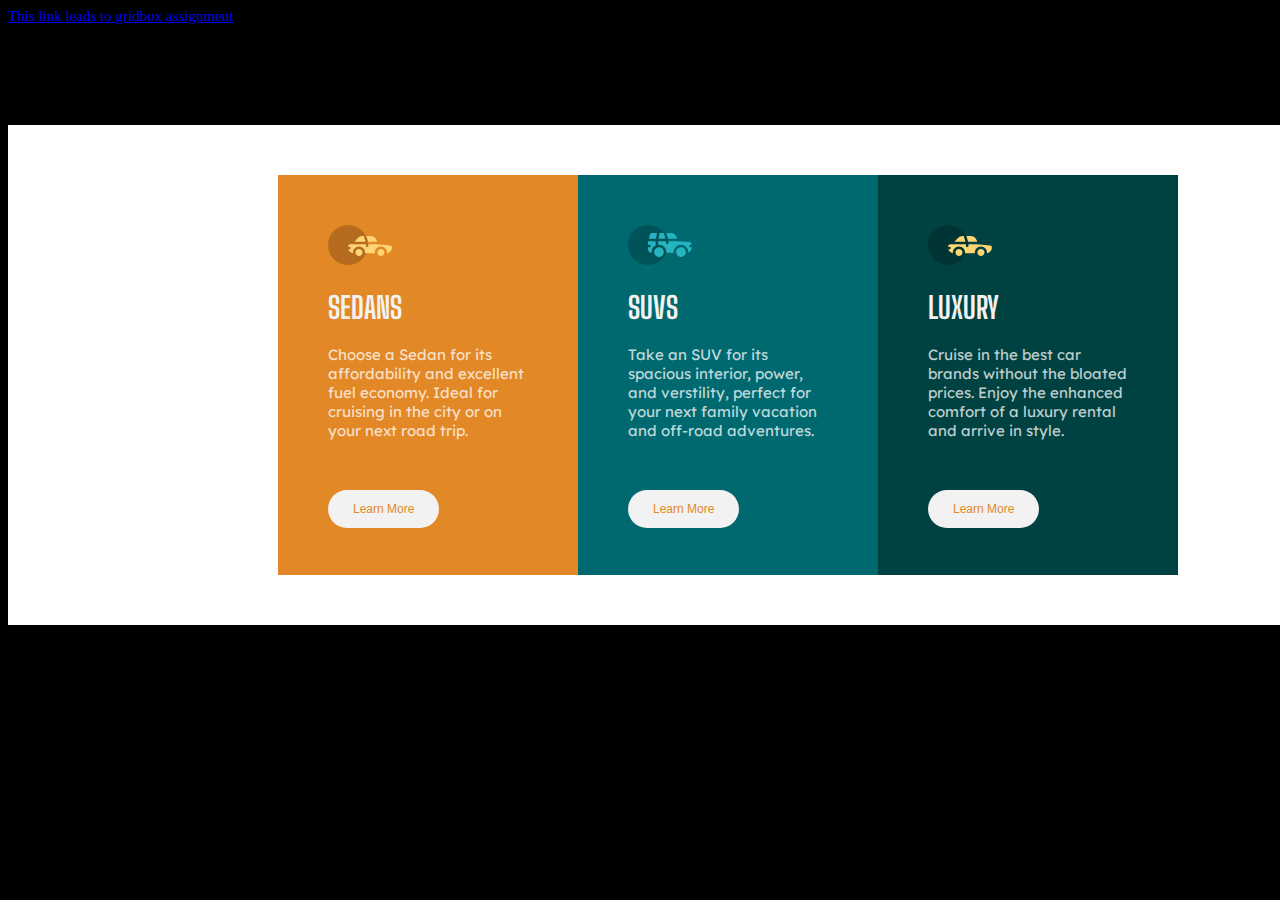
<file: index.html>
<!DOCTYPE html>
<html lang="en">
<head>
    <meta charset="UTF-8">
    <meta http-equiv="X-UA-Compatible" content="IE=edge">
    <meta name="viewport" content="width=device-width, initial-scale=1.0">
    <title>css flexbox</title>
    <link rel="stylesheet" href="style.css">
    <link href="https://fonts.googleapis.com/css2?family=Big+Shoulders+Display:wght@700&family=Lexend+Deca:wght@400;700&display=swap" rel="stylesheet">
   <a href="grid.html">This link leads to gridbox assignment</a>
</head>
<body>
    <div class="flex-container">

        <div class="orange-box">
            <img src="images/icon-sedans.svg" alt="icon">
            <h1>SEDANS</h1>
            <p>
                Choose a Sedan for its affordability and excellent fuel economy. Ideal for cruising in the city
                or on your next road trip.
            </p>
            <button>Learn More</button>
        </div>
        <div class="cyan-box">
            <img src="images/icon-suvs.svg" alt="icon">
            <h1>SUVS</h1>
            <p>
                Take an SUV for its spacious interior, power, and verstility, perfect for your next family vacation and off-road adventures.
            </p>
            <button>Learn More</button>
        </div>
        <div class="darkcyan-box">
            <img src="images/icon-sedans.svg" alt="icon">
            <h1>LUXURY</h1>
            <p>
                Cruise in the best car brands without the bloated prices. Enjoy the enhanced comfort of a luxury rental and arrive in style.
            </p>
            <button>Learn More</button>
        </div>
    </div>
    
</body>
</html>
</file>
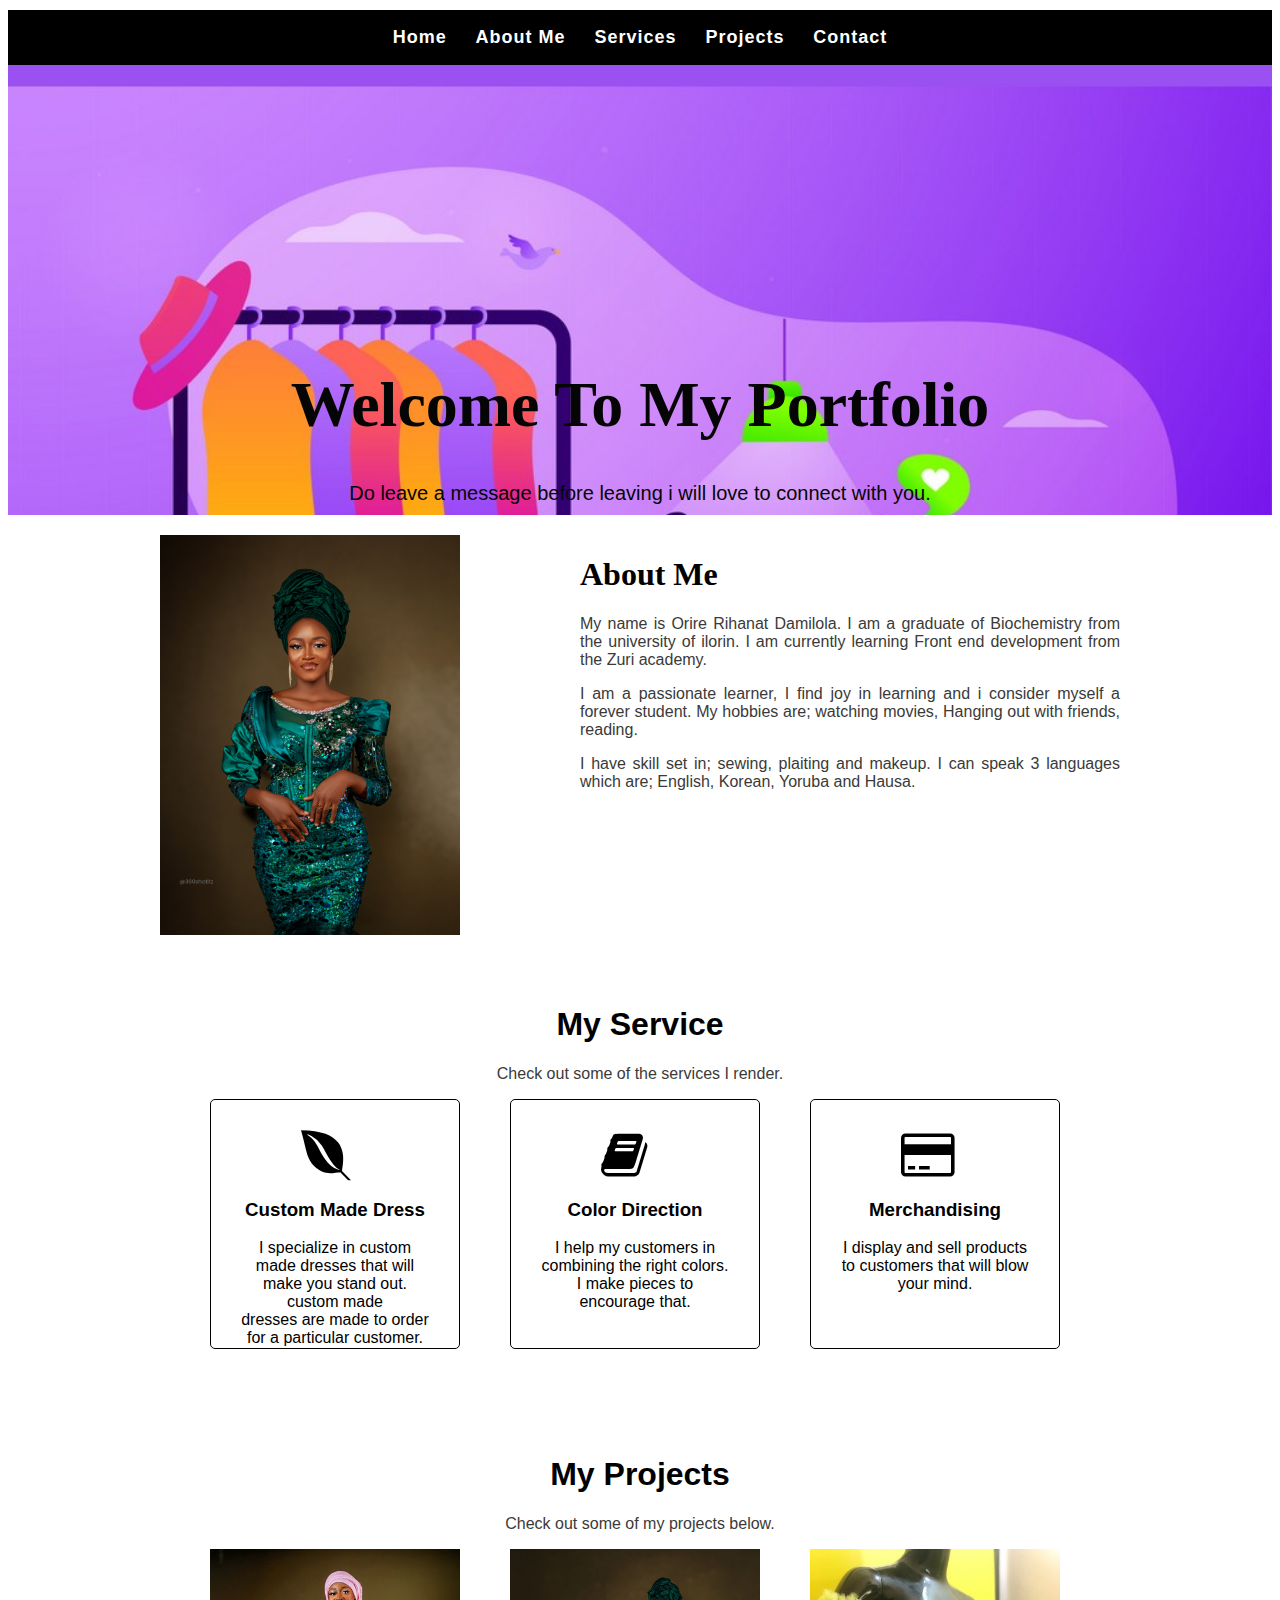
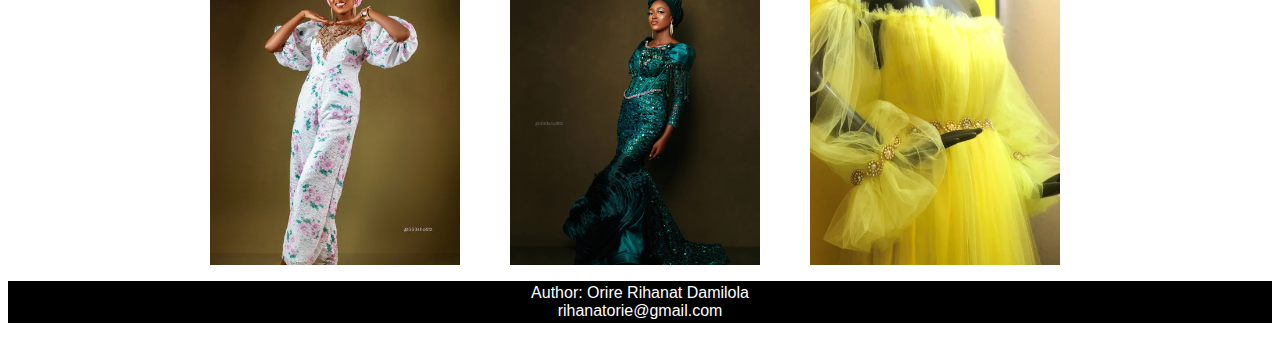
<file: Portfolio/index.html>
<!DOCTYPE html>
<html lang="en">
<head>
    <meta charset="UTF-8">
    <meta http-equiv="X-UA-Compatible" content="IE=edge">
    <meta name="viewport" content="width=device-width, initial-scale=1.0">
    <title>Portfolio Website</title>
    <link rel="stylesheet" href="css/style.css">
    <link rel="stylesheet" href="https://cdnjs.cloudflare.com/ajax/libs/font-awesome/4.7.0/css/font-awesome.min.css">
</head>
<body>
    <!-- header section -->
    <header>
        <nav role="navigation" class="nav">
            <ul class="nav-items">
                <li class="nav-item">
                    <a href="#" class="nav-link"><span>Home</span></a>
                </li> 
                <li class="nav-item">
                    <a href="#about-me" class="nav-link"><span>About Me</span></a>
                </li> 
                <li class="nav-item">
                    <a href="#my-services" class="nav-link"><span>Services</span></a>
                </li>
                <li class="nav-item">
                    <a href="#my-projects" class="nav-link"><span>Projects</span></a>
                </li> 
                <li class="nav-item">
                    <a href="contact.html" class="nav-link"><span>Contact</span></a>
                </li> 
            </ul>
        </nav>

        <!-- Hero banner -->
        <div class="hero">
            <img src="images/banner.jpg" alt="Hero Image">
            <div class="hero-text">
            <h1>Welcome To My Portfolio</h1>
                <p>Do leave a message before leaving i will love to connect with you.</p>
            </div>
        </div>
    </header>

    <main>
        <!-- About Section -->
        <div id="about-me" class="about-section">
            <div class="img-container"><img class="riri" src="images/riri.PNG" alt="riri"></div>
            <div class="text-container">
                <h1>About Me</h1>
                <p>
                    My name is Orire Rihanat Damilola.
                    I am a graduate of Biochemistry from the university of ilorin. I am currently learning Front end development from the Zuri academy.
                </p>
                <p>
                    I am a passionate learner, I find joy in learning and i consider myself a forever student. My hobbies are; watching movies, Hanging out with friends, reading.
                </p>
                <p>
                    I have skill set in; sewing, plaiting and makeup.
                    I can speak 3 languages which are; English, Korean, Yoruba and Hausa.

                </p>
            </div>
        </div>

        <!-- Service Section -->
        <div id="my-services" class="service-section">
            <h1 class="center-heading">My Service</h1>
            <p class="center-heading">Check out some of the services I render.</p>
            
            <!-- service Containers -->
            <div class="service-container">
                <i class="fa fa-envira" style="font-size:50px;margin-left:60px;"></i>
                <h3>Custom Made Dress</h3>
                <div class="center-heading">
                    I specialize in custom made dresses that will make you stand out.
                   custom made <br>dresses are made to order for a particular customer.
                </div>
            </div>
            <div class="service-container">
                <i class="fa fa-book" style="font-size:50px;margin-left:60px;"></i>
                <h3>Color Direction</h3>

                <div class="center-heading">
                    I help my customers in combining the right colors.<br>
                    I make pieces to encourage that.
                </div>
            </div>
            <div class="service-container">
                <i class="fa fa-credit-card" style="font-size:50px;margin-left:60px;"></i>
                <h3>Merchandising</h3>
                <div class="center-heading">
                   I display and sell products to customers that will blow your mind.
                </div>
            </div>
        </div>

        <!-- Project Section -->
        <div id="my-projects" class="project-section">
            <h1 class="center-heading">My Projects</h1>
            <p class="center-heading">Check out some of my projects below.</p>
            
            <!-- Project Containers -->
            <div class="project-container">
                <img class="proj_img" src="images/jumpsuit.JPG" alt="jumpsuit">
            </div>
            <div class="project-container">
                <img class="proj_img" src="images/wedding_dress.PNG" alt="weddding dress">
            </div>
            <div class="project-container">
                <img class="proj_img" src="images/robe.jpg" alt="wedding robe">
            </div>
        </div>
    </main>
    <!-- Footer -->
    <footer>
        <p>Author: Orire Rihanat Damilola<br>
        <a href="mailto:rihanatorire@gmail.com">rihanatorie@gmail.com</a></p>
    </footer>
</body>
</html>
</file>
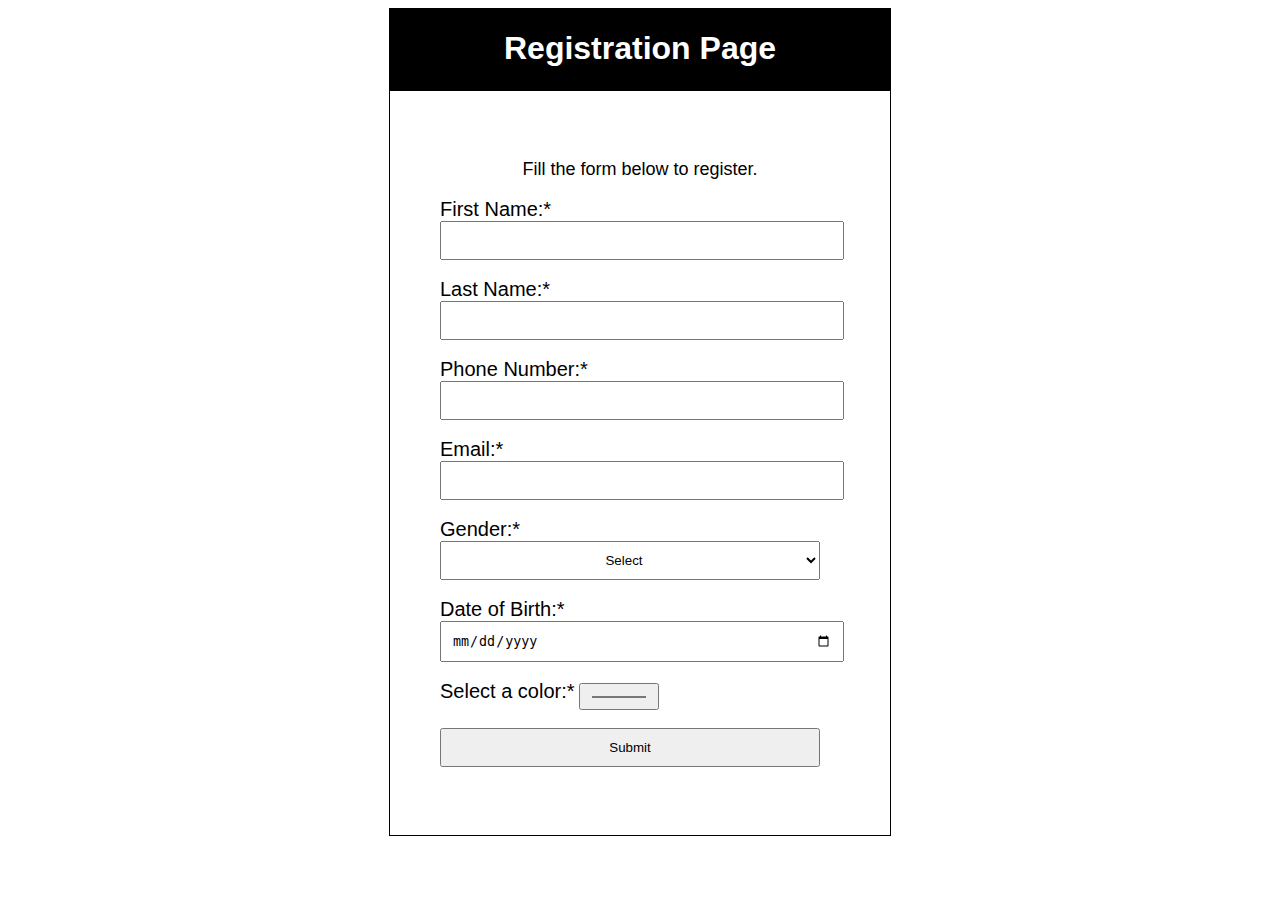
<file: Registration Form/index.html>
<!DOCTYPE html>
<html lang="en">
<head>
    <meta charset="UTF-8">
    <meta http-equiv="X-UA-Compatible" content="IE=edge">
    <meta name="viewport" content="width=device-width, initial-scale=1.0">
    <title>Registration Page</title>
    <link rel="stylesheet" href="style.css">
</head>
<body>
    <div class="header-container"><h1>Registration Page</h1></div>
    <div class="form-container">
        <p>
            Fill the form below to register.
        </p>
    <form action="login.html">
        <label for="fname">First Name:*</label><br>
        <input type="text" name="fname" id="fname" required><br><br>
        <label for="lname">Last Name:*</label><br>
        <input type="text" name="lname" id="lsname" required><br><br>
        <label for="tel">Phone Number:*</label><br>
        <input type="tel" name="pnumber" id="pnumber" required><br><br>
        <label for="email">Email:*</label><br>
        <input type="email" name="email" id="email" required><br><br>
        <label for="gender">Gender:*</label>
       <select name="gender" required>
        <option value="select">Select</option>
        <option value="male">Male</option>
        <option value="female">Female</option>
       </select><br><br>
       <label for="dob">Date of Birth:*</label>
       <input type="date" name="dob" id="dob" required><br><br>
       <label for="color">Select a color:*</label>
       <input type="color" class="color" required><br><br>
       <input type="submit" name="submit" id="submit"><br><br>
    </form>
    </div>
</body>
</html>
</file>
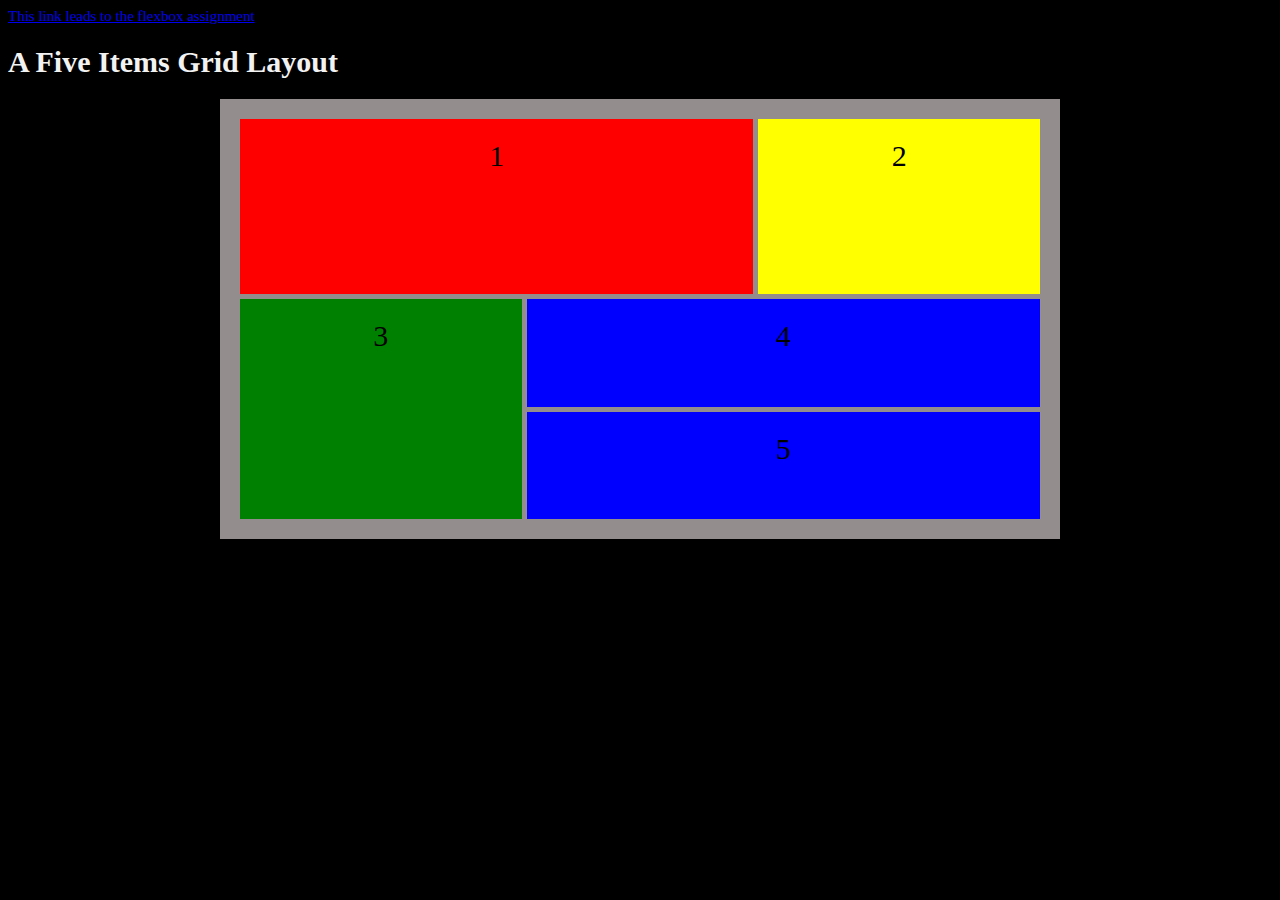
<file: grid.html>
<!DOCTYPE html>
<html lang="en">
<head>
    <meta charset="UTF-8">
    <meta http-equiv="X-UA-Compatible" content="IE=edge">
    <meta name="viewport" content="width=device-width, initial-scale=1.0">
    <title>grid box</title>
    <link rel="stylesheet" href="style.css">
    <a href="index.html">This link leads to the flexbox assignment</a>
</head>
<body>
    <body>

        <h1>A Five Items Grid Layout</h1>
        
        <div class="grid-container">
          <div class="grid-item item1">1</div>
          <div class="grid-item item2">2</div>
          <div class="grid-item item3">3</div>  
          <div class="grid-item item4">4</div>
          <div class="grid-item item5">5</div>
        </div>
        
        </body>
        </html>

</html>
</file>
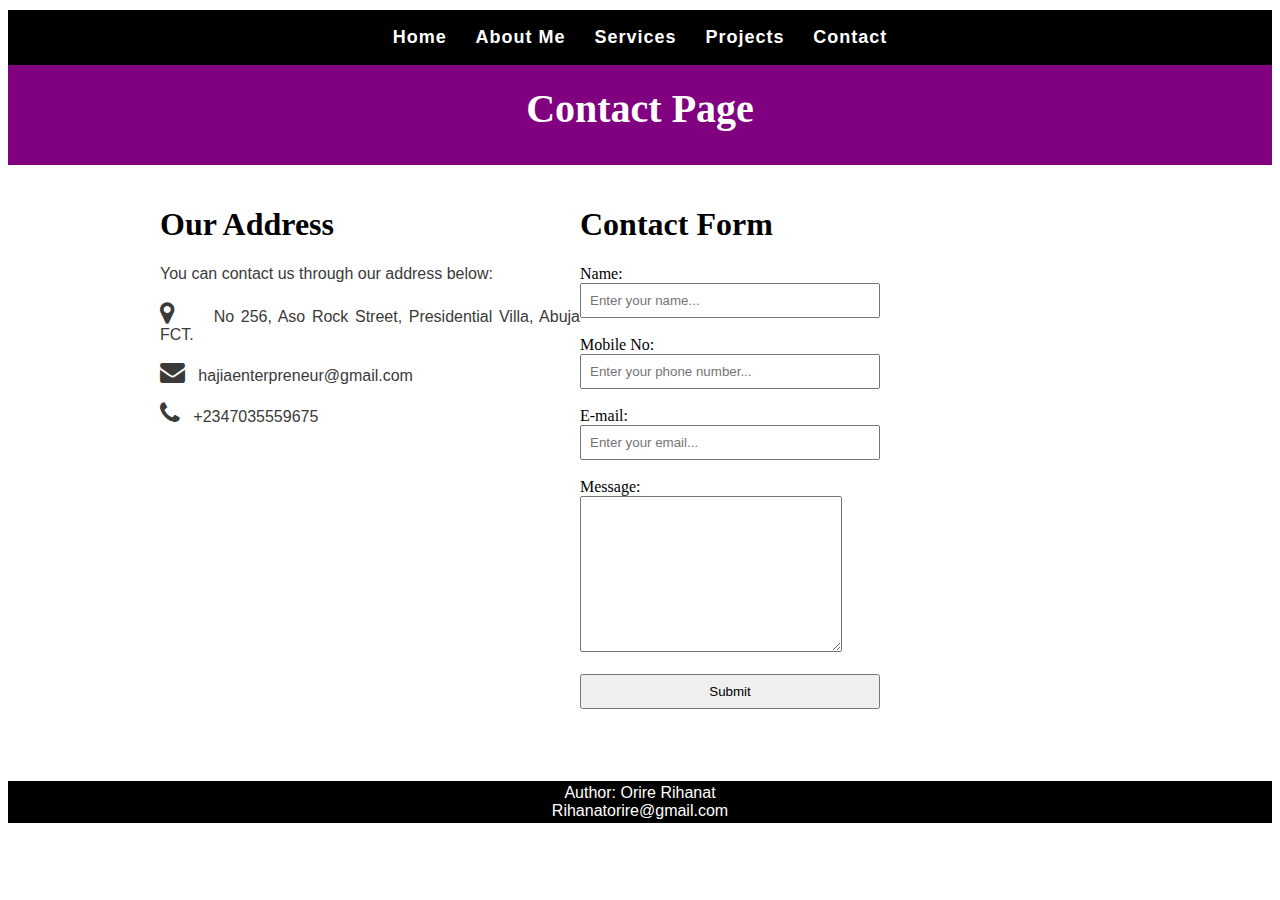
<file: Portfolio/contact.html>
<!DOCTYPE html>
<html lang="en">
<head>
    <meta charset="UTF-8">
    <meta http-equiv="X-UA-Compatible" content="IE=edge">
    <meta name="viewport" content="width=device-width, initial-scale=1.0">
    <title>Contact Page</title>
    <link rel="stylesheet" href="css/style.css">
    <link rel="stylesheet" href="https://cdnjs.cloudflare.com/ajax/libs/font-awesome/4.7.0/css/font-awesome.min.css">
</head>
<body>
    <header>
        <nav role="navigation" class="nav">
            <ul class="nav-items">
                <li class="nav-item">
                    <a href="index.html" class="nav-link"><span>Home</span></a>
                </li> 
                <li class="nav-item">
                    <a href="index.html#about-me" class="nav-link"><span>About Me</span></a>
                </li> 
                <li class="nav-item">
                    <a href="index.html#my-services" class="nav-link"><span>Services</span></a>
                </li>
                <li class="nav-item">
                    <a href="index.html#my-projects" class="nav-link"><span>Projects</span></a>
                </li> 
                <li class="nav-item">
                    <a href="#" class="nav-link"><span>Contact</span></a>
                </li> 
            </ul>
        </nav>
    </header>

    <main>
        <div class="contact-banner">Contact Page</div>
        <!-- Contact Section -->
        <div id="about-me" class="contact-section">
            <div class="addr-container">
                <h1>Our Address</h1>
                <p>
                    You can contact us through our address below: <br><br>
                    <i class="fa fa-map-marker" style="font-size:25px;"></i>&nbsp;&nbsp;&nbsp;&nbsp;&nbsp;
                    No 256, Aso Rock Street, Presidential Villa, Abuja FCT.
                </p>
                <p>
                    <i class="fa fa-envelope" style="font-size:25px;"></i>&nbsp;&nbsp;
                    hajiaenterpreneur@gmail.com
                </p>
                <p>
                    <i class="fa fa-phone" style="font-size:25px;"></i>&nbsp;&nbsp;
                    +2347035559675
                </p>
                <iframe src="https://www.google.com/maps/embed?pb=!1m18!1m12!1m3!1d31520.131048001967!2d7.485574315625013!3d9.062269699999996!2m3!1f0!2f0!3f0!3m2!1i1024!2i768!4f13.1!3m3!1m2!1s0x104e0bd3fe010485%3A0x7cc76e426b10689f!2sAso%20Rock%20Presidential%20Villa!5e0!3m2!1sen!2sng!4v1665677063991!5m2!1sen!2sng" width="300" height="300" style="border:0;" allowfullscreen="" loading="lazy" referrerpolicy="no-referrer-when-downgrade"></iframe>
            </div>
            <div class="text-container">
                <h1>Contact Form</h1>
                <form action="#">
                    <label for="name">Name:</label><br>
                    <input type="text" id="name" name="name" placeholder="Enter your name..."><br><br>
                    <label for="phone">Mobile No:</label><br>
                    <input type="tel" id="phone" name="phone" placeholder="Enter your phone number..."><br><br>
                    <label for="email">E-mail:</label><br>
                    <input type="email" id="email" name="email" placeholder="Enter your email..."><br><br>
                    <label for="message">Message:</label><br>
                    <textarea name="message" id="message" cols="30" rows="10"></textarea><br><br>
                    <input type="submit" id="submit" name="submit">
                </form>
            </div>
        </div>
    </main>

    <!-- Footer -->
    <footer>
        <p>Author: Orire Rihanat<br>
        <a href="mailto:rihanatorire@gmail.com">Rihanatorire@gmail.com</a></p>
    </footer>
    
</body>
</html>
</file>
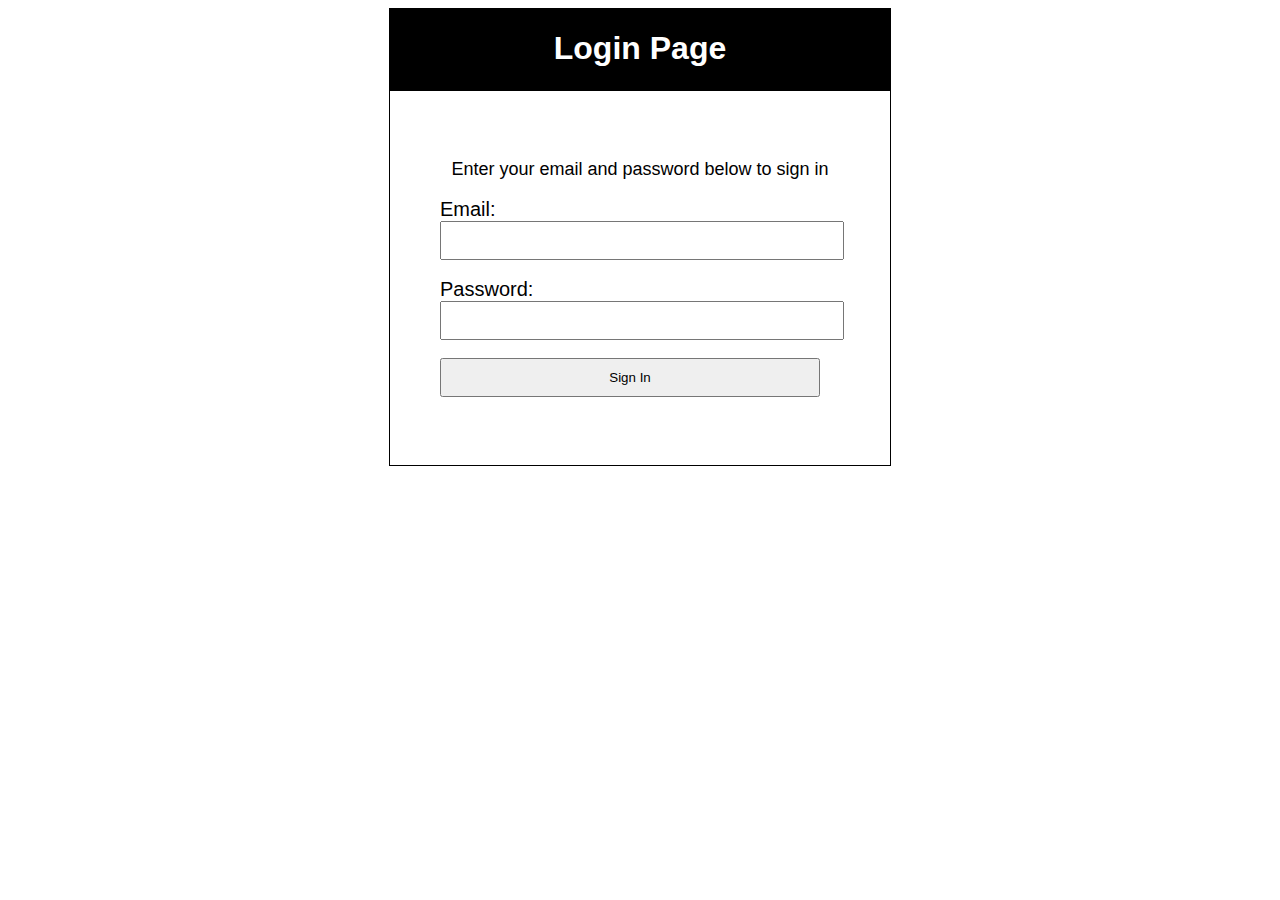
<file: Registration Form/login.html>
<!DOCTYPE html>
<html lang="en">
<head>
    <meta charset="UTF-8">
    <meta http-equiv="X-UA-Compatible" content="IE=edge">
    <meta name="viewport" content="width=device-width, initial-scale=1.0">
    <title>Login Page</title>
    <link rel="stylesheet" href="style.css">
</head>
<body>
    <div class="header-container"><h1>Login Page</h1></div>
    <div class="form-container">
        <p>
            Enter your email and password below to sign in
        </p>
    <form action="success.html" method="get">
        <label for="email">Email:</label><br>
        <input type="email" name="email" id="email" required><br><br>
        <label for="password">Password:</label><br>
        <input type="password" name="password" id="password" required><br><br>
       <input type="submit" name="submit" value="Sign In"><br><br>
    </form>
    </div>
</body>
</html>
</file>
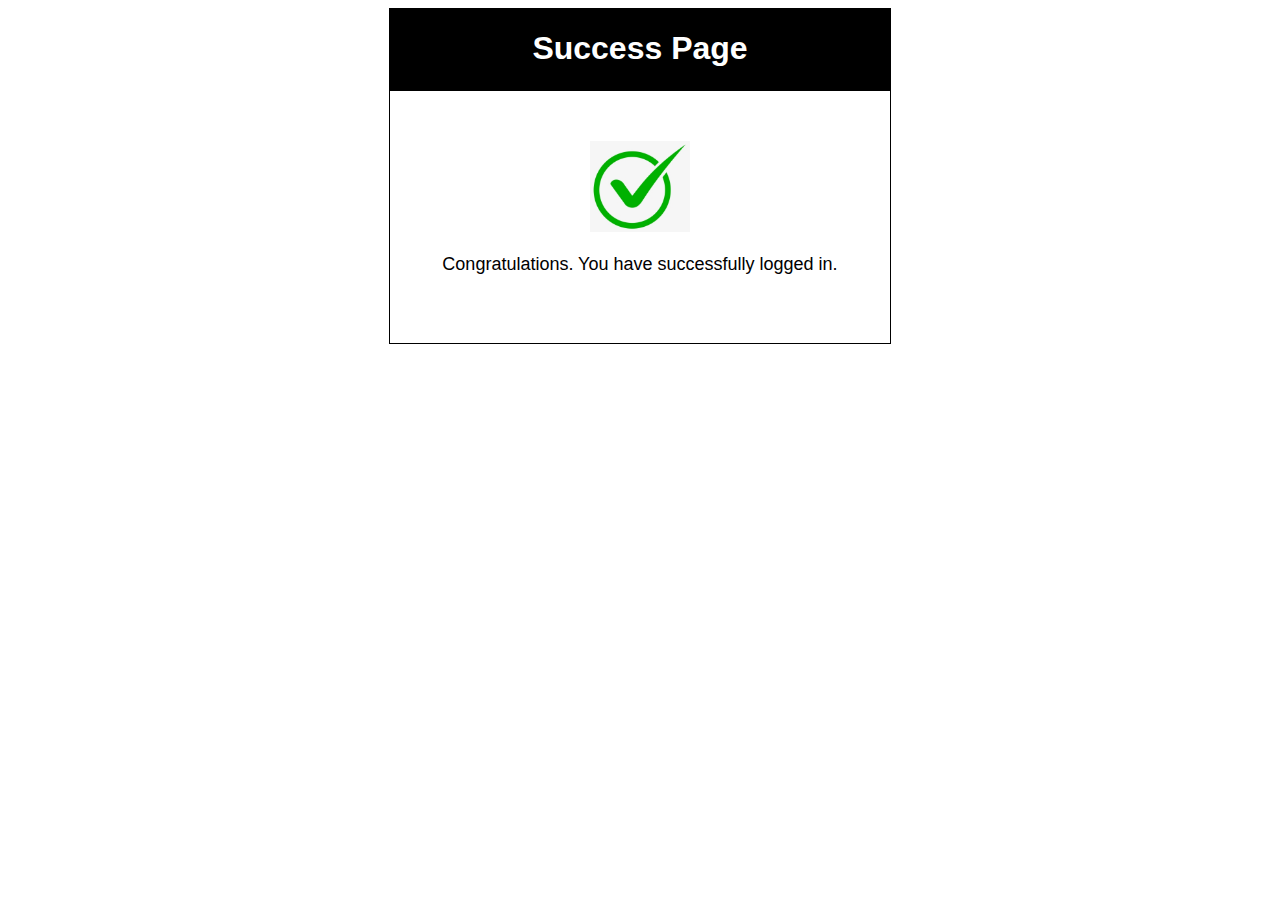
<file: Registration Form/success.html>
<!DOCTYPE html>
<html lang="en">
<head>
    <meta charset="UTF-8">
    <meta http-equiv="X-UA-Compatible" content="IE=edge">
    <meta name="viewport" content="width=device-width, initial-scale=1.0">
    <title>Success Page</title>
    <link rel="stylesheet" href="style.css">
</head>
<body>
    <div class="header-container"><h1>Success Page</h1></div>
    <div class="form-container">
        <img class="img-success" src="success.png" alt="Success Icon">
        <p>
            Congratulations. You have successfully logged in.
        </p>
    
    </div>
</body>
</html>
</file>
<file: style.css>
/* flexbox style */


/* body */
body{
    background-color: black;
    font-size: 15px;
}

/* flex container */
.flex-container {
    display: flex;
    background-color: white;
    justify-content: center;
    width: 1440px;
    height: 500px; 
    margin: 100px auto;
    align-items: center;
}

.flex-container > div {
    margin: none;
    padding: 50px;
    border: none;
    width: 200px;
    height: 300px;   
}

.orange-box{
    background-color: hsl(31, 77%, 52%);
}
.cyan-box{
    background-color:hsl(184, 100%, 22%);
}
.darkcyan-box{
    background-color:hsl(179, 100%, 13%);
}
h1{
    font-family: Big Shoulders Display;
    color: hsl(0, 0%, 95%);
}
p {
    color: hsla(0, 0%, 100%, 0.75);
    font-family: Lexend Deca;
    margin-bottom: 50px;
}
/* button */
button {
    background-color: hsl(0, 0%, 95%);
    padding: 12px 25px;
    color: hsl(31, 77%, 52%);
    border-radius: 20px;
    border: none;
    font-size: 12px;
}
/* Responsive layout */
@media (max-width: 375px) {
    .flex-container {
        flex-direction: column;
        width: 375px;
        height: 1200px;
    }
}


/* Gridbox style */
/* grid container */

.grid-container {
    display: grid;
    gap: 5px;
    background-color: rgb(148, 141, 141);
    padding: 20px;
    height:400px;
    width: 800px;
    margin: auto;
  }
  
  .grid-item {
    background-color: rgba(255, 255, 255, 0.8);
    text-align: center;
    padding: 20px;
    font-size: 30px;
  }
  /* grid items */
  .item1 {
       grid-column: 1 / span 2;
      grid-row: 1 / span 3;
      background-color: red;
  }
  .item2 {
      grid-column: 3;
      grid-row: 1 / span 3;
      background-color: yellow;
  }
  .item3 {
      grid-column: 1;
      grid-row: 4 / span 2;
      background-color: green;
  }
  .item4 {
      grid-column: 2 / span 2;
      grid-row: 4;
      background-color: blue;
  }
  .item5 {
      grid-column: 2 / span 2;
      grid-row: 5;
      background-color: blue;
  }
</file>
<file: Portfolio/css/style.css>
/* Page */

html {
    box-sizing: border-box;
}

*, 
*:before, 
*:after {
    box-sizing: inherit;
}

.nav {
    width: 100%;
    margin: 10px auto 0 auto;
    text-align: center;
    border: solid;
}

/* Navigation */

.nav {
    font-family:'Gill Sans', 'Gill Sans MT', Calibri, 'Trebuchet MS', sans-serif;
    font-size: 14px;
    background-color: black;
}

.nav-items {
    padding: 0;
    list-style: none;
}

.nav-item {
    display: inline-block;
    margin-right: 25px;
}

.nav-item:last-child {
    margin-right: 0;
}

.nav-link,
.nav-link:link, 
.nav-link:visited, 
.nav-link:active,
.submenu-link,
.submenu-link:link, 
.submenu-link:visited, 
.submenu-link:active {
    display: block;
    position: relative;
    font-size: 18px;
    letter-spacing: 1px;
    cursor: pointer;
    text-decoration: none;
    outline: none;
}

.nav-link,
.nav-link:link, 
.nav-link:visited, 
.nav-link:active {
    color: #fff;
    font-weight: bold;
}

.hero {
    width: 100%;
    height: 450px;
    overflow: hidden;
    position: relative;
   }
   .hero img {
    position: absolute;
    top: 0;
    left: 0;
    width: 100%;
   }
   .hero .hero-text {
    width: 100%;
    height: 100vh;
    display: flex;
    z-index: 1;
    position: relative;
    justify-content: center;
    align-items: center;
    flex-direction: column;
   }
   .hero .hero-text h1 {
    color: rgb(5, 5, 5);
    font-size: 64px;
    margin-bottom: 20px;
   }
   .hero .hero-text p {
    color: rgb(5, 5, 5);
    font-size: 20px;
    margin-bottom: 200px;
   }
   
   
   /* About Section */
   .about-section {
        width: 1000px;
        height: 450px;
        overflow: hidden;
        position: relative;
        border: none;
        padding: 20px;
        margin: auto;
    }
    .riri {
        width: 300px;
        height: 400px;
    }
    .img-container {
        border: none;
        width: 350px;
        float: left;
        margin: auto;
    }
    .text-container {
        border: none;
        width: 580px;
        float: right;
    }
    p {
        font-family: 'Gill Sans', 'Gill Sans MT', Calibri, 'Trebuchet MS', sans-serif;
        text-align: justify;
        color: rgb(58, 58, 57);
    }
    h1 {
        font-family: calibri;
    }
    h3 {
        font-family: 'Gill Sans', 'Gill Sans MT', Calibri, 'Trebuchet MS', sans-serif;
        text-align: center;
    }

    /* Service Section */
    .service-section {
        width: 1000px;
        height: 450px;
        overflow: hidden;
        position: relative;
        border: none;
        padding: 20px;
        margin: auto;
    }
    .center-heading {
        text-align: center;
    }
    .service-container {
        border: solid thin;
        border-radius: 5px;
        width: 250px;
        height: 250px;
        float: left;
        display: block;
        margin-left: 50px;
        padding: 30px;
    }
    .fa .fa-envira {
        font-size: 50px;
        margin: auto;
    }

    /* Project Section */
    .project-section {
        width: 1000px;
        height: 450px;
        overflow: hidden;
        position: relative;
        border: none;
        padding: 20px;
        margin: auto;
    }
    .center-heading {
        text-align: center;
        font-family: 'Gill Sans', 'Gill Sans MT', Calibri, 'Trebuchet MS', sans-serif;
    }
    .project-container {
        border: none;
        width: 250px;
        height: 250px;
        float: left;
        display: block;
        margin-left: 50px;
    }
    .proj_img {
        width: 250px;
        height: 350px;
    }
/* Footer */
footer p {
    text-align: center;
    padding: 3px;
    background-color: #000;
    color: white;
  }
  a {
    text-decoration: none;
    color: white;
  }
  .contact-banner {
    width: 100%;
    height: 100px;
    background-color: purple;
    font-family: calibri;
    text-align: center;
    color: white;
    font-size: 40px;
    font-weight: bold;
    padding: 20px;
  }
  /* Contact page Section */
  .contact-section {
    width: 1000px;
    height: 600px;
    overflow: hidden;
    position: relative;
    border: none;
    padding: 20px;
    margin: auto;
}
.riri {
    width: 300px;
    height: 400px;
}
.addr-container {
    border: none;
    width: 420px;
    float: left;
    margin: auto;
}
.text-container {
    border: none;
    width: 540px;
    float: right;
}
input {
    width: 300px;
    padding: 8px;
}
label {
    font-family: calibri;
}
</file>
<file: Registration Form/style.css>
h1 {
    text-align: center;
    font-family: 'Gill Sans', 'Gill Sans MT', Calibri, 'Trebuchet MS', sans-serif;
    color: white;
}
.header-container {
    border: solid thin;
    width: 500px;
    background-color: black;
    margin: auto;
}
.form-container {
    margin: auto;
    border: solid thin;
    width: 400px;
    padding: 50px;
}
label {
    font-family: 'Gill Sans', 'Gill Sans MT', Calibri, 'Trebuchet MS', sans-serif;
    font-size: 20px;
}
input, select, textarea {
    width: 380px;
    padding: 10px;
}
p, option {
    font-family: 'Gill Sans', 'Gill Sans MT', Calibri, 'Trebuchet MS', sans-serif;
    font-size: 18px;
    text-align: center;
}
.color {
    width: 80px;
}
.img-success {
    width: 100px;
    margin-left: 150px;
}
</file>
